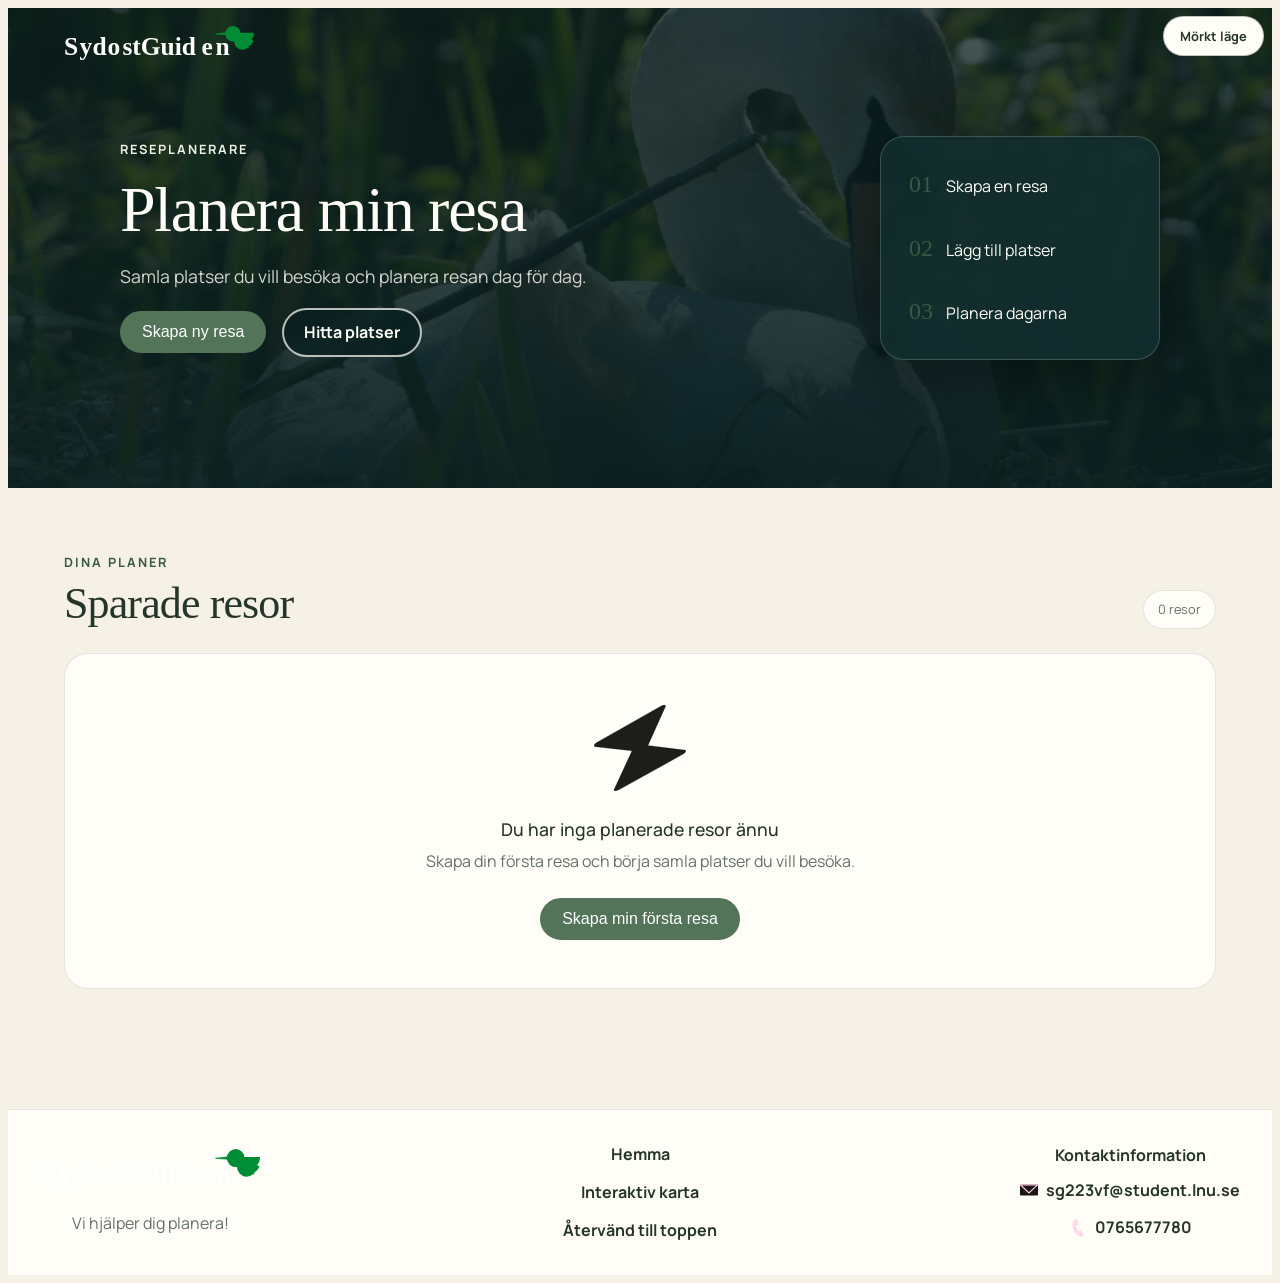
<file: trip-planner.html>
<!doctype html>
<html lang="sv">
  <head>
    <meta charset="UTF-8" />
    <meta name="viewport" content="width=device-width, initial-scale=1.0" />
    <title>Planera min resa</title>

    <link rel="preconnect" href="https://fonts.googleapis.com" />
    <link rel="preconnect" href="https://fonts.gstatic.com" crossorigin />
    <link
      href="https://fonts.googleapis.com/css2?family=Manrope:wght@200..800&display=swap"
      rel="stylesheet"
    />
    <link rel="stylesheet" href="CSS/style.css" />
    <link rel="stylesheet" href="CSS/trip-planner.css" />
  </head>
  <body id="top" class="trip-planner-page">
    <header class="trip-header">
      <a class="trip-logo" href="index.html" aria-label="Till startsidan">
        <img src="img/logotyp.svg" alt="SydostGuiden logotyp" />
      </a>

    </header>

    <main class="trip-main">
      <section class="trip-intro" aria-labelledby="trip-page-title">
        <div class="trip-intro-text stack gap-4">
          <p class="trip-label">Reseplanerare</p>
          <h1 id="trip-page-title" class="display">Planera min resa</h1>
          <p class="trip-description">
            Samla platser du vill besöka och planera resan dag för dag.
          </p>

          <div class="trip-actions row gap-4">
            <button
              id="createTripBtn"
              class="btn btn-primary create-trip-button"
              type="button"
            >
              Skapa ny resa
            </button>
            <a class="btn btn-secondary" href="explore.html">
              Hitta platser
            </a>
          </div>
        </div>

        <div class="trip-intro-card" aria-hidden="true">
          <span class="trip-intro-number">01</span>
          <p>Skapa en resa</p>
          <hr />
          <span class="trip-intro-number">02</span>
          <p>Lägg till platser</p>
          <hr />
          <span class="trip-intro-number">03</span>
          <p>Planera dagarna</p>
        </div>
      </section>

      <section class="trip-list-section" aria-labelledby="saved-trips-title">
        <div class="trip-section-heading">
          <div>
            <p class="trip-label">Dina planer</p>
            <h2 id="saved-trips-title" class="display">Sparade resor</h2>
          </div>
          <span id="tripCount" class="trip-count">0 resor</span>
        </div>

        <div id="tripList" class="trip-list">
          <div class="trip-empty-state">
            <img src="img/utforskaResa.svg" alt="" aria-hidden="true" />
            <div class="stack gap-2">
              <h3>Du har inga planerade resor ännu</h3>
              <p class="text-faded">
                Skapa din första resa och börja samla platser du vill besöka.
              </p>
            </div>
            <button
              class="btn btn-primary create-trip-button"
              type="button"
            >
              Skapa min första resa
            </button>
          </div>
        </div>

        <div id="tripDetails" class="trip-details" hidden>
          <button id="backToTripsBtn" class="trip-back-button" type="button">
            ← Tillbaka till resorna
          </button>

          <div class="trip-details-heading">
            <div>
              <p class="trip-label">Din reseplan</p>
              <h2 id="selectedTripName" class="display"></h2>
              <p id="selectedTripDate" class="text-faded"></p>
            </div>
            <a class="btn btn-secondary" href="explore.html">
              Hitta fler platser
            </a>
          </div>

          <section class="trip-place-section" aria-labelledby="places-title">
            <div class="stack gap-2">
              <h3 id="places-title">Lägg till en sparad plats</h3>
              <p class="text-faded">
                Välj en favorit och vilken dag du vill besöka platsen.
              </p>
            </div>

            <div class="trip-place-form">
              <label for="tripPlaceSelect">
                Sparad plats
                <select id="tripPlaceSelect"></select>
              </label>

              <label for="tripDaySelect">
                Dag
                <select id="tripDaySelect"></select>
              </label>

              <button id="addPlaceBtn" class="btn btn-primary" type="button">
                Lägg till
              </button>
            </div>

            <p id="tripPlaceMessage" class="trip-place-message" role="status"></p>
          </section>

          <div id="tripDaysContainer" class="trip-days-container"></div>
        </div>
      </section>
    </main>

    <div
      id="tripFormModal"
      class="trip-form-modal"
      role="dialog"
      aria-modal="true"
      aria-labelledby="trip-form-title"
      hidden
    >
      <div class="trip-form-card">
        <div class="trip-form-heading">
          <div>
            <p class="trip-label">Ny resa</p>
            <h2 id="trip-form-title" class="display">Skapa en resa</h2>
          </div>

          <button
            id="closeTripFormBtn"
            class="trip-form-close"
            type="button"
            aria-label="Stäng formuläret"
          >
            ✕
          </button>
        </div>

        <form id="tripForm" class="stack gap-6">
          <label class="trip-form-field" for="tripName">
            Resans namn
            <input
              id="tripName"
              name="tripName"
              type="text"
              minlength="2"
              maxlength="50"
              placeholder="Till exempel: Helg på Öland"
              required
            />
          </label>

          <label class="trip-form-field" for="tripStartDate">
            Startdatum
            <input
              id="tripStartDate"
              name="tripStartDate"
              type="date"
              required
            />
          </label>

          <label class="trip-form-field" for="tripDays">
            Antal dagar
            <input
              id="tripDays"
              name="tripDays"
              type="number"
              min="1"
              max="30"
              value="1"
              required
            />
          </label>

          <p id="tripFormError" class="trip-form-error" aria-live="polite"></p>

          <div class="trip-form-buttons row gap-3">
            <button
              id="cancelTripFormBtn"
              class="btn btn-secondary"
              type="button"
            >
              Avbryt
            </button>
            <button class="btn btn-primary" type="submit">
              Skapa resa
            </button>
          </div>
        </form>
      </div>
    </div>

    <script src="JS/tripPlanner.js"></script>
    <script src="JS/theme.js"></script>
    <script src="JS/footer.js"></script>
  </body>
</html>
</file>
<file: CSS/style.css>
/*==== Light mode colors (base) ====*/

:root {
  /*---- light theme colors ----*/

  --color-bg: #f5f1e7;
  --color-bg-card: #fffdf7;
  --color-bg-elevated: #e5eadf;

  --color-primary: #54745a;
  --color-primary-dim: rgba(84, 116, 90, 0.15);
  --color-primary-hover: #395940;

  --color-text: #26352a;
  --color-text-faded: #667269;

  --color-border: rgba(38, 53, 42, 0.12);
  --color-border-hover: rgba(38, 53, 42, 0.28);

  /*---- text-size ----*/

  --text-xs: 0.6rem;
  --text-sm: 0.8rem;
  --text-base: 1rem;
  --text-lg: 1.1rem;
  --text-xl: 1.5rem;
  --text-2xl: 2rem;
  --text-3xl: 2.75rem;

  /*---- spacing ----*/

  --space-1: 4px;
  --space-2: 8px;
  --space-3: 12px;
  --space-4: 16px;
  --space-5: 20px;
  --space-6: 24px;
  --space-8: 32px;
  --space-10: 40px;

  /*---- border-radius ----*/

  --radius-sm: 6px;
  --radius-md: 10px;
  --radius-lg: 16px;
  --radius-xl: 24px;
  --radius-full: 9999px;

  /*---- transition ----*/

  --transition-select:
    background-color 0.25s ease,
    border-color 0.25s ease,
    transform 0.2s ease;

  --transition-hover:
    background-color 0.4s ease,
    transform 0.1s ease;

  --transition-exit:
    background-color 0.15s ease,
    transform 0.12s ease;
}

/*==== dark mode colors ====*/
body.dark-mode {
  --color-bg: #0a1f1f;
  --color-bg-card: #122e2e;
  --color-bg-elevated: #1a3a3a;

  --color-primary: #02ad6f;
  --color-primary-dim: rgba(2, 173, 111, 0.15);
  --color-primary-hover: #00d97e;

  --color-text: #ffebf2;
  --color-text-faded: rgba(255, 235, 242, 0.5);

  --color-border: rgba(255, 235, 242, 0.08);
  --color-border-hover: rgba(255, 235, 242, 0.16);
}

/*==== general ====*/

body {
  background-color: var(--color-bg);
  display: flex;
  flex-direction: column;
  scroll-behavior: smooth;
}

html {
  overflow-y: scroll;
}

hr {
  height: 1px;
  background-color: var(--color-border);
  border: none;
  margin: var(--space-3) 0;
  width: 100%;
}

.vr {
  width: 1.3px;
  height: 38px;
  border: none;
  background-color: var(--color-border);
}

/*==== Typography ====*/

.display {
  font-family: "DM Serif Display";
  font-weight: 400;
  line-height: 1.1;
  letter-spacing: -0.02em;
}

.display-italic {
  font-family: "DM Serif Display";
  font-style: italic;
  color: var(--color-primary);
}

h1 {
  font-size: var(--text-2xl);
  font-weight: 600;
  line-height: 1.2;
  letter-spacing: -0.02em;
  margin: 0;
}

h2 {
  font-size: var(--text-xl);
  font-weight: 600;
  line-height: 1.25;
  letter-spacing: -0.01em;
  margin: 0;
}

h3 {
  font-size: var(--text-lg);
  font-weight: 500;
  line-height: 1.3;
  margin: 0;
}

h4 {
  font-size: var(--text-base);
  font-weight: 600;
  margin: 0;
}

h5 {
  margin: 0;
}

h6 {
  font-size: var(--text-sm);
  margin: 0;
}

p {
  margin: 0;
  font-size: var(--text-base);
  text-wrap: wrap;
}

body {
  font-size: var(--text-base);
  font-weight: 400;
  color: var(--color-text);
  line-height: 1.6;
  font-family: "Manrope", system-ui, sans-serif;
  padding: var(--space-3);
}

.text-faded {
  color: var(--color-text-faded);
}

a {
  color: var(--color-primary);
  text-decoration: none;
  font-weight: bold;
}

/*==== card ====*/

.card {
  border-radius: var(--radius-lg);
  gap: var(--space-2);
  align-items: center;
  justify-content: center;
  padding: calc(var(--space-8) / 2) var(--space-5);
  display: flex;
  text-wrap: wrap;
  background-color: var(--color-bg-card);
  flex-direction: column;
  box-sizing: border-box;
  white-space: initial;
  width: 100%;
}

/*---- card structures ----*/

/* filter-option */
.card-filter-option {
  transition: var(--transition-select);
  display: flex;
  flex-flow: row;
  justify-content: space-between;
  cursor: pointer;
}

.card-filter-option:hover {
  transform: scale(1.02);
}

.card-filter-option:has(> input[type="radio"]:checked),
.card-filter-option:has(> input[type="checkbox"]:checked) {
  background-color: var(--color-bg-elevated);
  transform: scale(1.02);
}

.card-filter-option:has(> input[type="radio"]:disabled),
.card-filter-option:has(> input[type="checkbox"]:disabled),
.card-filter-option:has(> select:disabled) {
  opacity: 0.6;
}

.card-filter-option:has(> input[type="radio"]:disabled):hover,
.card-filter-option:has(> input[type="checkbox"]:disabled):hover,
.card-filter-option:has(> select:disabled):hover {
  transform: none;
}

/* answer */
.card-answer {
  transition: var(--transition-select);
}

.card-answer:hover {
  transform: scale(1.02);
}

.card-answer:has(> input[type="radio"]:checked),
.card-answer:has(> input[type="checkbox"]:checked) {
  background-color: var(--color-bg-elevated);
  transform: scale(1.02);
}

/* listing */
.card-listing {
  width: 100%;
  min-height: 260px;
  justify-content: space-between;
  align-items: start;
  padding: 0;
  overflow-x: hidden;
  position: relative;
  display: flex;
  justify-items: center;
  overflow: hidden;
  background-position: center;
  background-size: cover;
  transition: var(--transition-exit);
  cursor: pointer;
  animation: cardFadeIn 0.45s ease;
}

.card-listing.no-animation {
  animation: none !important;
}

.card-listing:hover {
  transform: scale(1.02);
  transition: var(--transition-hover);
}

@keyframes cardFadeIn {
  from {
    opacity: 0;
    transform: scale(1.02);
    filter: blur(6px);
  }

  to {
    opacity: 1;
    transform: scale(1);
    filter: blur(0);
  }
}

.card-map {
  min-width: 220px;
  min-height: fit-content;
  justify-content: space-between;
  align-items: flex-start;
  padding: 0;
  overflow-x: hidden;
  flex-direction: row;
  color: var(--color-text);
  gap: var(--space-10);
}

.card-popup-content {
  display: flex;
  flex-direction: column;
  width: 100%;
  padding: 10px;
  line-height: 0;
}

.card-listing-content {
  padding: calc(var(--space-4) / 2) var(--space-3);
  justify-content: left;
  display: flex;
  justify-content: end;
  flex-direction: column;
  gap: var(--space-2);
  height: fit-content;
  box-sizing: border-box;
  overflow-x: hidden;
  word-break: break-word;
  width: 100%;
  position: absolute;
  bottom: 0;
  height: 100%;
  background: linear-gradient(180deg, #0000001f 0%, #000000e3 100%);
  transition: backdrop-filter 0.2s ease-out;
}

.card-listing-content:has(.sl-text) {
  background: unset;
}

.card-listing-content:hover {
  backdrop-filter: blur(2px);
  transition: backdrop-filter 0.2s ease-out;
}

/*==== buttons ====*/

.btn {
  font-size: var(--text-base);
  border-radius: var(--radius-full);
  gap: var(--space-2);
  align-items: center;
  justify-content: center;
  padding: calc(var(--space-5) / 2) var(--space-5);
  display: flex;
  cursor: pointer;
  text-wrap: nowrap;
  transition: var(--transition-exit);
}

.btn:hover {
  transition: var(--transition-hover);
  transform: scale(1.02);
}

.btn svg {
  height: 16px;
  fill: var(--color-text);
}

.btn:disabled {
  opacity: 0.4;
  pointer-events: none;
}

/*---- button styles ----*/

/* primary */
.btn-primary {
  background: var(--color-primary);
  color: #ffffff;
  border: var(--color-primary) solid 2px;
}

.btn-primary svg {
  fill: #ffffff;
}

.btn-primary:hover {
  background: var(--color-primary-hover);
  border: var(--color-primary-hover) solid 2px;
}

.btn-back {
  position: fixed;
  top: 0;
  left: 0;
  color: var(--color-text-faded);
  margin: var(--space-4) var(--space-2);
}

.btn-back a {
  color: var(--color-text-faded);
  font-weight: unset;
}

/* btn-float */
.btn-float {
  position: fixed;
  left: 0;
  bottom: 0;
  margin: var(--space-6);
  z-index: 2000;
  -webkit-box-shadow:
    0px 10px 13px -7px #000000,
    5px 5px 10px 11px rgba(0, 0, 0, 0.07);
  box-shadow:
    0px 10px 13px -7px #000000,
    5px 5px 10px 11px rgba(0, 0, 0, 0.07);
}

/* secondary */
.btn-secondary {
  background: rgba(255, 235, 242, 0.08);
  color: var(--color-text);
  border: 2px solid rgba(255, 235, 242, 0.2);

  backdrop-filter: blur(8px);
}

.btn-secondary:hover {
  background: rgba(255, 235, 242, 0.018);
}

/* outline */

.btn-outline {
  border: 1px solid var(--color-text-faded);
  background-color: #ffffff00;
  color: var(--color-text);
}

.btn-outline:hover {
  border: 1px solid var(--color-primary-hover);
  background-color: #ffffff00;
  color: var(--color-primary-hover);
}

/* square-switch */

.btn-square {
  border: 1px solid var(--color-text-faded);
  background-color: var(--color-bg-card);
  color: var(--color-text);
  border-radius: var(--radius-sm);
  padding: calc(var(--space-2) / 2);
  margin-left: var(--space-1);
}

.btn-square:hover svg {
  fill: var(--color-primary-hover);
}

.btn-square svg {
  fill: var(--color-text);
  width: 26px;
  height: 26px;
}

/*---- button sizes ----*/

/* small */
.btn-sm {
  padding: calc(var(--space-3) / 2) var(--space-3);
  font-size: var(--text-xs);
  letter-spacing: 1px;
}

/*==== input ====*/

/*==== stars ====*/
.star {
  fill: #02ad6f;
  filter: drop-shadow(0 2px 2.1px rgba(0, 0, 0, 0.12));
  width: 24px;
  height: 24px;
  justify-content: center;
  align-items: center;
  display: flex;
}

.star-sm {
  height: 16px;
  width: 16px;
}

.star-container {
  display: flex;
  align-items: center;
  gap: 0;
}

/*==== tabs ====*/

/* tab */
.tab-container {
  border-radius: var(--radius-full);
  gap: var(--space-2);
  align-items: center;
  justify-content: center;
  padding: calc(var(--space-1) / 2) calc(var(--space-1) / 2);
  display: flex;
  cursor: pointer;
  text-wrap: nowrap;
  background: var(--color-bg-card);
  color: var(--color-bg);
  border: var(--color-bg-card) solid 2px;
  width: 100%;
  box-sizing: border-box;
}

.tab {
  border-radius: var(--radius-full);
  padding: calc(var(--space-3) / 2) var(--space-3);
  width: 100%;
  font-size: 0.9rem;
  font-weight: 700;
  letter-spacing: 0.5px;

  background: none;
  border: 2px solid #00000000;
  color: var(--color-text);
}

.tab:hover {
  background: var(--color-primary-hover);
  border: var(--color-primary-hover) solid 2px;
  color: var(--color-bg);
}

/* active tab */

.tab.active {
  background: var(--color-primary);
  border: var(--color-primary) solid 2px;
  color: var(--color-bg);
}

.view-active {
  background: var(--color-primary);
  border: var(--color-primary) solid 2px;
  color: var(--color-bg);
}

/*==== footer ====*/

.site-footer {
  width: 100%;
  box-sizing: border-box;
  margin-top: var(--space-10);
  padding: var(--space-8);
  border-top: 1px solid var(--color-border);
  background-color: var(--color-bg-card);
  display: flex;
  flex-direction: column;
  gap: var(--space-8);
}

.site-footer-brand,
.site-footer-links,
.site-footer-contact {
  display: flex;
  flex-direction: column;
  gap: var(--space-3);
}

.site-footer-brand {
  align-items: center;
  justify-content: center;
  text-align: center;
}

.site-footer-brand img {
  width: min(220px, 70vw);
  height: auto;
  display: block;
}

.site-footer-brand p {
  margin-top: var(--space-2);
  text-align: center;
  color: var(--color-text-faded);
}

.site-footer-contact {
  color: var(--color-text-faded);
}

.site-footer-links a,
.site-footer-contact a {
  color: var(--color-text);
  width: fit-content;
}

.site-footer-links a:hover,
.site-footer-contact a:hover {
  color: var(--color-primary-hover);
}

.site-footer-contact {
  align-items: center;
  text-align: center;
  font-style: normal;
}

.site-footer-contact h3 {
  color: var(--color-text);
  font-size: var(--text-base);
  font-weight: 700;
}

.site-footer-contact-link,
.site-footer-phone {
  display: flex;
  align-items: center;
  justify-content: center;
  gap: var(--space-2);
}

.site-footer-contact-link img,
.site-footer-phone img {
  width: 18px;
  height: 18px;
  filter: invert(92%) sepia(12%) saturate(602%) hue-rotate(293deg) brightness(106%) contrast(101%);
}

@media (min-width: 800px) {
  .site-footer {
    flex-direction: row;
    align-items: center;
    justify-content: space-between;
  }

  .site-footer-brand {
    align-items: center;
    text-align: center;
  }

  .site-footer-links {
    align-items: center;
  }

  .site-footer-contact {
    align-items: center;
    text-align: center;
  }
}

/*==== badges ====*/

/* badge */
.badge {
  border: 1px solid var(--color-border);
  border-radius: var(--radius-sm);
  font-size: var(--text-xs);
  padding: calc(var(--space-2) / 2) var(--space-2);
  font-weight: bold;
  letter-spacing: 0.5px;
}

/* badge-styles */
.badge-nature {
  border: #02ad6f 1px solid;
  color: #02ad6f;
  background-color: #02ad6f10;
}

.badge-red {
  border: #ff6b6b 1px solid;
  color: #ff6b6b;
  background-color: #ff6b6b24;
}

/*==== details ====*/
.details span {
  justify-content: space-between;
  display: flex;
}

.details {
  width: 100%;
}

/*==== layout ====*/

/*---- flex-directions ----*/
.stack {
  display: flex;
  flex-direction: column;
}

.row {
  display: flex;
  align-items: center;
  flex-direction: row;
}

.row-between {
  justify-content: space-between;
}

/*---- justify ----*/
.justify-right {
  display: flex;
  justify-content: right;
}

.justify-center {
  display: flex;
  justify-content: center;
}

/*---- align ----*/
.align-center {
  display: flex;
  align-items: center;
}

/*---- width ----*/
.width-full {
  width: 100%;
}

.width-fit {
  width: fit-content;
}

.height-full {
  height: 100%;
}

.height-screen {
  height: 100vh;
}

.height-full {
  height: 100%;
}

/*---- gap ----*/
.gap-2 {
  gap: var(--space-2);
}

.gap-3 {
  gap: var(--space-3);
}

.gap-4 {
  gap: var(--space-4);
}

.gap-6 {
  gap: var(--space-6);
}

.gap-8 {
  gap: var(--space-8);
}

.gap-10 {
  gap: var(--space-10);
}

.grid {
  display: grid;
  grid-template-columns: repeat(2, 1fr);
}

article {
  width: 100%;
}

/*==== loading assets ====*/

/* Spinner */

.spinner {
  width: 16px;
  height: 16px;
  border: 2px solid rgba(255, 255, 255, 0.3);
  border-top-color: white;
  border-radius: 50%;

  animation: spin 0.7s linear infinite;
}

@keyframes spin {
  to {
    transform: rotate(360deg);
  }
}

/*---- Skeleton Loader ----*/

/* img */
.sl-img {
  height: 100%;
  background-color: var(--color-border);
  border-top-left-radius: var(--radius-lg);
  border-top-right-radius: var(--radius-lg);
  width: 100%;
  display: flex;
  animation: loading-animation 1.3s ease-in-out infinite alternate;
}

/* badge */
.sl-badge {
  height: 12px;
  background-color: var(--color-border);
  border-radius: var(--radius-sm);
  width: 50px;
  display: flex;
  animation: loading-animation 1.3s ease-in-out infinite alternate;
  border: none;
}

/* text */
.sl-text {
  height: 16px;
  border-radius: var(--radius-full);
  background-color: var(--color-border);
  animation: loading-animation 1.3s ease-in-out infinite alternate;
}

.sl-text-lg {
  width: 70%;
}

.sl-text-md {
  width: 50%;
  height: 12px;
}

.sl-text-sm {
  width: 30%;
  height: 10px;
}

@keyframes loading-animation {
  0% {
    opacity: 0.55;
  }

  50% {
    opacity: 1;
  }

  100% {
    opacity: 0.55;
  }
}

/*==== map ====*/

/*---- popup ----*/

.leaflet-popup-content {
  margin: 0;
}

.leaflet-popup-content-wrapper {
  background: none;
  box-shadow: unset;
}

.leaflet-popup-tip {
  background-color: var(--color-bg-card);
}

/*---- map ----*/
#map {
  width: 100%;
  height: 600px;
  border-radius: var(--radius-lg);
}

#detailMap {
  height: 300px;
  border-radius: var(--radius-lg);
  width: 100%;
}

.map-skeleton-loader {
  height: 600px;
  border-radius: var(--radius-xl);
}

/*==== form ====*/

/*---- dropdown ----*/
select {
  border: 1px solid var(--color-text-faded);
  background-color: #ffffff00;
  color: var(--color-text);
  border-radius: var(--radius-sm);
  padding: calc(var(--space-1) / 2) var(--space-1);
  font-size: 0.9rem;
}

select:hover {
  border: 1px solid var(--color-primary-hover);
  background-color: #ffffff00;
  color: var(--color-primary-hover);
}

option {
  color: var(--color-text);
  background-color: var(--color-bg-card);
  font-size: var(--text-sm);
}

.sortingList {
  border-radius: var(--radius-md);
  padding: 8px;
}

/*---- label ----*/
label {
  font-size: var(--text-sm);
}

/*---- input ----*/

input[type="radio"]:checked {
  accent-color: var(--color-primary);
}

input[type="checkbox"] {
  appearance: none;
  -webkit-appearance: none;
  width: 16px;
  height: 16px;
  border: 1px solid #555;
  border-radius: 4px;
  background-color: white;
  cursor: pointer;
  display: flex;
  align-items: center;
  padding: 1px;
}

input[type="checkbox"]:checked {
  border: 1px solid var(--color-primary);
  background-color: var(--color-primary);
  box-shadow: inset 0 0 0 2px var(--color-bg-elevated);
}

/*==== filter ====*/

/*---- category colapsable ----*/
.collapsible-header {
  display: flex;
  flex-flow: row;
  text-wrap: nowrap;
  gap: var(--space-4);
}

/*---- filter menu ----*/

.filter-menu-container {
  width: 100vw;
  display: none;
  height: 100dvh;
  z-index: 3000;
  top: 0;
  left: 0;
  position: fixed;
  flex-flow: column;
  background-color: var(--color-bg);
  box-sizing: border-box;
}

.filter-menu {
  position: fixed;
  width: 100%;
  height: 100%;
  display: flex;
  flex-flow: column;
  gap: var(--space-8);
  margin: 0;
  top: 0;
  left: 0;
  box-sizing: border-box;
  overflow-y: scroll;
  position: relative;
  padding: var(--space-8);
  animation: filterFadeIn 0.3s ease;
}

@keyframes filterFadeIn {
  from {
    opacity: 0;
    transform: translateY(12px);
    filter: blur(6px);
  }

  to {
    opacity: 1;
    transform: translateY(0);
    filter: blur(0);
  }
}

.filter-menu span {
  display: flex;
  flex-direction: row;
  align-items: center;
  justify-content: space-between;
  width: 100%;
  box-sizing: border-box;
}

.filter-category {
  gap: var(--space-4);
  display: flex;
  flex-flow: column;
}

/*==== GPS panel ====*/

.location-panel {
  width: 100%;
  box-sizing: border-box;
  padding: var(--space-5);
  border: 1px solid var(--color-border);
  border-radius: var(--radius-lg);
  background: var(--color-bg-card);
  display: flex;
  flex-direction: column;
  gap: var(--space-4);
}

.location-panel .row {
  flex-wrap: wrap;
}

@media (min-width: 800px) {
  .location-panel {
    flex-direction: row;
    align-items: center;
    justify-content: space-between;
  }
}

/*==== quiz ====*/

.quiz-intro {
  max-width: 620px;
}

.quiz-intro p {
  max-width: 560px;
  line-height: 1.6;
}

#quiz-container:has(input[type="radio"]:checked) .card-answer,
#quiz-container:has(input[type="checkbox"]:checked) .card-answer {
  opacity: 0.6;
}

.card-answer:has(input[type="radio"]:checked),
.card-answer:has(input[type="checkbox"]:checked) {
  opacity: 1 !important;
}

/*==== progress bar ====*/

.progress-bar-container {
  height: 5px;
  border-radius: var(--radius-full);
  padding: 0;
  align-items: start;
  display: flex;
}

.progress-bar {
  height: 5px;
  border-radius: var(--radius-full);
  padding: 0;
  background-color: var(--color-primary);
  width: 0%;
  transition: width ease-in-out 0.6s;
}

#detailModal {
  position: fixed;
  inset: 0;
  background-color: var(--color-bg);
  z-index: 3000;
  overflow-y: auto;
  scrollbar-width: thin;
  scrollbar-color: var(--color-border) transparent;
}

#detailContent {
  width: 100%;
  min-height: 100vh;
  background: var(--color-background);
  padding: var(--space-4);
  box-sizing: border-box;
  animation: detailFadeIn 0.2s ease;
}

@keyframes detailFadeIn {
  from {
    opacity: 0;
    transform: translateY(12px);
    filter: blur(6px);
  }

  to {
    opacity: 1;
    transform: translateY(0);
    filter: blur(0);
  }
}

#detailContent img {
  width: 100%;
  height: 320px;
  object-fit: cover;
  border-radius: var(--radius-lg);
}

.detail-close-btn {
  position: fixed;
  top: 1rem;
  right: 1rem;
  width: 48px;
  height: 48px;
  border: none;
  border-radius: 999px;
  background: rgba(0, 0, 0, 0.6);
  color: white;
  font-size: 1.25rem;
  cursor: pointer;
  z-index: 2000;
  backdrop-filter: blur(8px);
}

.quiz-notice {
  display: flex;
  align-items: center;
  justify-content: space-between;
  gap: 1rem;
  padding: 1rem 1.25rem;
  margin-bottom: 1.5rem;
  border: 1px solid var(--border-color);
  border-radius: 1rem;
  background: var(--color-bg-elevated);
}

.quiz-notice-content {
  display: flex;
  flex-direction: column;
  gap: 0.35rem;
}

.quiz-notice h6 {
  font-size: 1rem;
  margin: 0;
}

.quiz-notice p {
  font-size: 0.9rem;
  margin: 0;
}

.filter-active {
  border: 2px solid var(--color-primary-hover);
  box-shadow: 0 0 0 4px var(--color-primary-dim);
}

.filter-count {
  width: 20px;
  height: 20px;

  border-radius: 500px;

  background: white;
  color: var(--color-primary);

  display: flex;
  align-items: center;
  justify-content: center;

  font-size: 0.75rem;
  font-weight: 700;
}

[hidden] {
  display: none !important;
}

#results {
  width: 100%;
}

.filter-menu-open {
  display: flex;
}

.favorite-btn {
  position: absolute;
  top: 16px;
  right: 16px;
  border: none;
  background: none;
  padding: 0;
  cursor: pointer;
}

.favorite-btn svg {
  width: 34px;
  height: 34px;
  fill: white;
  filter: drop-shadow(0 2px 6px rgba(0, 0, 0, 0.5));
}

#favoritesBtn {
  background: none;
  border: none;
  margin-right: auto;
}

#favoritesBtn svg {
  width: 34px;
  height: 34px;
  fill: var(--color-primary-hover);
  filter: drop-shadow(0 2px 6px rgba(0, 0, 0, 0.5));
  cursor: pointer;
}

#favoritesBtn:hover svg {
  transform: scale(1.1);
}

.favorite-btn:hover svg {
  transform: scale(1.1);
}

.favorite-btn.active svg {
  fill: var(--color-primary-hover);
  animation: favoritePop 0.3s ease;
}

.favorite-btn-detail {
  border: none;
  background: none;
  margin-top: 10px;
}

.favorite-btn-detail svg {
  width: 36px;
  height: 36px;

  fill: white;
  cursor: pointer;
  transition: 0.2s ease;
}

.favorite-btn-detail:hover svg {
  transform: scale(1.1);
}

.favorite-btn-detail.active svg {
  fill: var(--color-primary-hover);
  animation: favoritePop 0.3s ease;
}

#resultsCount {
  font-size: var(--text-lg);
  padding-inline: var(--space-4);
  margin-top: -30px;
}

#toggleAndSortingDiv .card {
  padding: var(--space-3) var(--space-4);
}

@keyframes favoritePop {
  0% {
    transform: scale(1);
  }

  40% {
    transform: scale(1.2);
  }

  100% {
    transform: scale(1);
  }
}

#favoritesModal {
  position: fixed;
  inset: 0;

  z-index: 9999;

  background: rgba(0, 0, 0, 0.2);

  backdrop-filter: blur(2px);
  animation: favoriteFadeIn 0.2s ease;
}

@keyframes favoriteFadeIn {
  from {
    opacity: 0;
    transform: translateY(12px);
    filter: blur(6px);
  }

  to {
    opacity: 1;
    transform: translateY(0);
    filter: blur(0);
  }
}

.favorites-content {
  position: fixed;

  left: 50%;
  bottom: 0;

  transform: translateX(-50%);

  width: min(90vw, 480px);
  max-height: 70vh;

  overflow-y: auto;

  padding: var(--space-6);

  border-radius: 42px 42px 0 0;

  background: var(--color-bg);
}

#favoriteResults {
  display: flex;
  flex-direction: column;
  align-items: center;
  gap: var(--space-4);
}

#closeFavoritesBtn {
  position: fixed;
  top: 1rem;
  right: 1rem;
  width: 36px;
  height: 36px;
  border: none;
  border-radius: 999px;
  background: rgba(0, 0, 0, 0.6);
  color: white;
  font-size: 1.25rem;
  cursor: pointer;
}

.favorite-item {
  padding: var(--space-2);
  border-radius: 20px;
  cursor: pointer;
  transition: 0.2s ease;
}

.favorite-item:hover {
  transform: translateY(-2px);
}

#favoritesCount {
  color: white;
  margin-left: -8px;
}

.favorites-header {
  display: flex;
  align-items: center;
  justify-content: space-between;
  margin-bottom: var(--space-6);
}

/*==== Medium screen ====*/

@media (min-width: 1400px) {
  #page-content {
    align-items: flex-start;
    justify-content: center;
    gap: var(--space-10);
    margin: var(--space-10) 0;
  }

  #page-content.quiz-layout {
    justify-content: center;
  }

  #resultsContainer {
    width: fit-content;
  }

  #page-content.quiz-layout>.stack {
    max-width: 800px;
    width: 100%;
  }

  .filter-menu-container {
    display: flex;
    max-width: 500px;
    position: sticky;
    align-self: flex-start;
    top: 100px;
    overflow-y: auto;
    padding-bottom: 60px;
    max-height: calc(100vh - var(--space-10) * 2);

    scrollbar-width: thin;
    scrollbar-color: var(--color-border) transparent;
  }

  .filter-menu {
    overflow: visible;
    max-height: none;
    height: auto;
  }

  #results {
    width: 800px;
    overflow: visible;
    padding: var(--space-4);
  }

  #btn-float-SeeAndDo {
    display: none !important;
  }

  #applyFilterBtn {
    display: none;
  }

  .resetFilterBtn {
    width: 100%;
  }

  #quiz-wrapper {
    min-width: 600px;
    align-self: center;
  }

  .tab-container {
    width: 100%;
    justify-self: center;
  }

  #header {
    display: flex;
    flex-direction: column;
    gap: var(--space-6);
    min-width: 700px;
    flex-flow: row;
  }

  main {
    align-items: center;
  }

  #toggleAndSortingDiv {
    width: 100%;
    justify-content: space-between;
  }

  #detailModal {
    display: flex;
    width: 100%;
    justify-content: center;
  }

  #detailContent {
    width: 800px;
  }
}

/*==== theme button ====*/

.theme-button {
  position: fixed;
  top: 16px;
  right: 16px;
  z-index: 5000;

  padding: 10px 16px;

  color: var(--color-text);
  background-color: var(--color-bg-card);

  border: 1px solid var(--color-border-hover);
  border-radius: var(--radius-full);

  font-family: "Manrope", sans-serif;
  font-size: var(--text-sm);
  font-weight: 700;

  cursor: pointer;
}

.theme-button:hover {
  color: var(--color-primary-hover);
  background-color: var(--color-bg-elevated);
}

@media (max-width: 600px) {
  .theme-button {
    top: 10px;
    right: 10px;

    padding: 8px 12px;
  }
}

.detail-back-btn {
  position: sticky;
  top: 1rem;
  align-self: flex-start;
  z-index: 1900;
  padding: 10px 16px;
  border: 1px solid var(--color-border-hover);
  border-radius: var(--radius-full);
  color: var(--color-text);
  background: var(--color-bg-card);
  font: inherit;
  font-weight: 700;
  cursor: pointer;
  box-shadow: 0 4px 14px rgba(0, 0, 0, 0.18);
}

.detail-back-btn:hover {
  color: var(--color-primary-hover);
  background: var(--color-bg-elevated);
}
</file>
<file: CSS/trip-planner.css>
/*==== Sidans grundlayout ==== */

.trip-planner-page {
  min-height: 100vh;
  padding: 0;
}

.trip-header {
  width: 100%;
  max-width: 1200px;
  min-height: 88px;

  position: absolute;
  top: 0;
  left: 50%;
  z-index: 2;

  transform: translateX(-50%);

  padding: 16px 140px 16px 24px;

  display: flex;
  align-items: center;
  justify-content: space-between;
  gap: var(--space-6);

  box-sizing: border-box;
}

.trip-logo {
  display: flex;
  align-items: center;
}

.trip-logo img {
  width: 190px;
  height: auto;
}

.trip-main {
  width: 100%;
}

/*==== Introduktion ==== */

.trip-intro {
  width: 100%;
  min-height: 480px;

  padding: 72px 24px;

  display: flex;
  align-items: center;
  justify-content: center;
  gap: 80px;

  box-sizing: border-box;

  background:
    linear-gradient(rgba(10, 31, 31, 0.75), rgba(10, 31, 31, 0.95)),
    url("../img/bg-2.jpg");
  background-position: center;
  background-size: cover;
}

.trip-intro-text {
  width: 100%;
  max-width: 680px;
}

.trip-intro h1 {
  color: #fffdf7;
  font-size: 64px;
}

.trip-label {
  color: var(--color-primary-hover);

  font-size: var(--text-sm);
  font-weight: 700;
  letter-spacing: 2px;
  text-transform: uppercase;
}

.trip-intro .trip-label {
  color: #eef4e6;
}

.trip-description {
  max-width: 560px;

  color: rgba(255, 253, 247, 0.82);

  font-size: var(--text-lg);
  line-height: 1.7;
}

.trip-intro .btn-secondary {
  color: #fffdf7;
  background-color: rgba(10, 31, 31, 0.78);
  border-color: rgba(255, 253, 247, 0.72);
}

.trip-intro .btn-secondary:hover {
  color: #ffffff;
  background-color: rgba(57, 89, 64, 0.96);
  border-color: #fffdf7;
}

.trip-intro-card {
  width: 280px;
  padding: 28px;

  flex-shrink: 0;

  color: #fffdf7;
  background-color: rgba(18, 46, 46, 0.9);
  border: 1px solid rgba(255, 255, 255, 0.18);
  border-radius: var(--radius-xl);

  box-shadow: 0 20px 50px rgba(0, 0, 0, 0.32);
  box-sizing: border-box;
}

.trip-intro-card p {
  display: inline;
}

.trip-intro-number {
  margin-right: 10px;

  color: var(--color-primary-hover);

  font-family: "DM Serif Display", serif;
  font-size: var(--text-xl);
}

/*==== Sparade resor ==== */

.trip-list-section {
  width: 100%;
  max-width: 1200px;

  margin: 0 auto;
  padding: 64px 24px 80px;

  box-sizing: border-box;
}

.trip-section-heading {
  margin-bottom: 24px;

  display: flex;
  align-items: flex-end;
  justify-content: space-between;
  gap: var(--space-6);
}

.trip-section-heading h2 {
  margin-top: 8px;
  font-size: var(--text-3xl);
}

.trip-count {
  padding: 8px 14px;

  color: var(--color-text-faded);
  background-color: var(--color-bg-card);
  border: 1px solid var(--color-border);
  border-radius: var(--radius-full);

  font-size: var(--text-sm);
}

.trip-list {
  width: 100%;
}

.trip-empty-state {
  min-height: 320px;
  padding: 48px 24px;

  display: flex;
  flex-direction: column;
  align-items: center;
  justify-content: center;
  gap: var(--space-6);

  text-align: center;
  background-color: var(--color-bg-card);
  border: 1px solid var(--color-border);
  border-radius: var(--radius-xl);

  box-sizing: border-box;
}

.trip-empty-state img {
  width: 92px;
  height: 92px;
  object-fit: contain;
}

.trip-empty-state p {
  max-width: 520px;
}

.trip-card {
  margin-bottom: var(--space-4);
  padding: var(--space-6);

  display: flex;
  align-items: center;
  justify-content: space-between;
  gap: var(--space-6);

  background-color: var(--color-bg-card);
  border: 1px solid var(--color-border);
  border-radius: var(--radius-xl);

  box-sizing: border-box;
  transition:
    border-color 0.2s ease,
    transform 0.2s ease;
}

.trip-card:hover {
  border-color: var(--color-border-hover);
  transform: translateY(-2px);
}

.trip-card-information {
  min-width: 0;
}

.trip-card-buttons {
  display: flex;
  align-items: center;
  gap: var(--space-3);
}

.trip-card h3 {
  font-size: var(--text-xl);
  overflow-wrap: anywhere;
}

.trip-message {
  margin-bottom: var(--space-4);
  padding: 12px 16px;

  color: var(--color-text);
  background-color: var(--color-bg-elevated);
  border: 1px solid var(--color-border-hover);
  border-radius: var(--radius-md);
}

.trip-message[hidden] {
  display: none;
}

.trip-remove-button {
  width: fit-content;
  padding: 8px 14px;

  flex-shrink: 0;

  color: var(--color-text-faded);
  background-color: transparent;
  border: 1px solid var(--color-border-hover);
  border-radius: var(--radius-md);

  font: inherit;
  font-size: var(--text-sm);
  font-weight: 700;
  cursor: pointer;
}

.trip-remove-button:hover {
  color: var(--color-text);
  background-color: var(--color-bg-elevated);
}

.trip-remove-button:focus-visible {
  color: var(--color-text);
  outline: 2px solid var(--color-primary);
  outline-offset: 3px;
}

/*==== Planerad resa ==== */

.trip-details {
  width: 100%;
}

.trip-details[hidden] {
  display: none;
}

.trip-back-button {
  margin-bottom: var(--space-6);
  padding: 0;

  color: var(--color-primary);
  background-color: transparent;
  border: none;

  font: inherit;
  font-weight: 700;
  cursor: pointer;
}

.trip-details-heading {
  margin-bottom: var(--space-8);

  display: flex;
  align-items: flex-end;
  justify-content: space-between;
  gap: var(--space-6);
}

.trip-details-heading h2 {
  margin: 6px 0;
  font-size: var(--text-3xl);
}

.trip-place-section {
  margin-bottom: var(--space-8);
  padding: var(--space-6);

  background-color: var(--color-bg-card);
  border: 1px solid var(--color-border);
  border-radius: var(--radius-xl);
}

.trip-place-form {
  margin-top: var(--space-5);

  display: grid;
  grid-template-columns: 2fr 1fr auto;
  align-items: end;
  gap: var(--space-4);
}

.trip-place-form label {
  display: flex;
  flex-direction: column;
  gap: var(--space-2);

  font-weight: 700;
}

.trip-place-form select {
  width: 100%;
  min-height: 48px;
  padding: 10px 12px;

  color: var(--color-text);
  background-color: var(--color-bg);
  border: 1px solid var(--color-border-hover);
  border-radius: var(--radius-md);

  font: inherit;
  box-sizing: border-box;
}

.trip-place-form .btn {
  min-height: 48px;
}

.trip-place-form .btn:disabled {
  opacity: 0.5;
  cursor: not-allowed;
}

.trip-place-message {
  min-height: 24px;
  margin-top: var(--space-3);
  color: var(--color-primary);
}

.trip-days-container {
  display: grid;
  grid-template-columns: repeat(2, minmax(0, 1fr));
  gap: var(--space-5);
}

.trip-day-card {
  min-height: 220px;
  padding: var(--space-6);

  background-color: var(--color-bg-card);
  border: 1px solid var(--color-border);
  border-radius: var(--radius-xl);
}

.trip-day-card > .text-faded {
  margin: 4px 0 var(--space-5);
  text-transform: capitalize;
}

.trip-day-places {
  display: flex;
  flex-direction: column;
  gap: var(--space-3);
}

.trip-planned-place {
  padding: var(--space-3);

  display: flex;
  align-items: center;
  justify-content: space-between;
  gap: var(--space-3);

  background-color: var(--color-bg);
  border-radius: var(--radius-md);
}

.trip-place-actions {
  display: flex;
  align-items: flex-end;
  gap: var(--space-2);
}

.trip-move-label {
  display: flex;
  flex-direction: column;
  gap: 2px;

  color: var(--color-text-faded);
  font-size: var(--text-xs);
  font-weight: 700;
}

.trip-move-label select {
  min-height: 34px;
  padding: 5px 8px;

  color: var(--color-text);
  background-color: var(--color-bg-card);
  border: 1px solid var(--color-border);
  border-radius: var(--radius-sm);

  font: inherit;
  font-size: var(--text-sm);
  cursor: pointer;
}

.trip-remove-place {
  padding: 6px 10px;

  flex-shrink: 0;

  color: var(--color-text-faded);
  background-color: transparent;
  border: 1px solid var(--color-border);
  border-radius: var(--radius-sm);

  font: inherit;
  font-size: var(--text-sm);
  cursor: pointer;
}

.trip-remove-place:hover {
  color: var(--color-text);
  border-color: var(--color-border-hover);
}

/*==== Dark mode ==== */

body.dark-mode .trip-label {
  color: var(--color-primary-hover);
}

body.dark-mode .trip-intro .trip-label {
  color: #eef4e6;
}

body.dark-mode .trip-empty-state img {
  filter: brightness(1.25);
}

/*==== Formulär ==== */

.modal-open {
  overflow: hidden;
}

.trip-form-modal {
  padding: 24px;

  position: fixed;
  inset: 0;
  z-index: 6000;

  display: flex;
  align-items: center;
  justify-content: center;

  background-color: rgba(0, 0, 0, 0.65);
  box-sizing: border-box;
}

.trip-form-modal[hidden] {
  display: none;
}

.trip-form-card {
  width: 100%;
  max-width: 520px;
  max-height: 90vh;
  padding: 32px;

  overflow-y: auto;

  color: var(--color-text);
  background-color: var(--color-bg-card);
  border: 1px solid var(--color-border);
  border-radius: var(--radius-xl);

  box-sizing: border-box;
}

.trip-form-heading {
  margin-bottom: 28px;

  display: flex;
  align-items: flex-start;
  justify-content: space-between;
  gap: var(--space-4);
}

.trip-form-heading h2 {
  margin-top: 6px;
}

.trip-form-close {
  width: 40px;
  height: 40px;

  flex-shrink: 0;

  color: var(--color-text);
  background-color: var(--color-bg);
  border: 1px solid var(--color-border);
  border-radius: 50%;

  font-size: var(--text-base);
  cursor: pointer;
}

.trip-form-field {
  display: flex;
  flex-direction: column;
  gap: 8px;

  color: var(--color-text);
  font-weight: 700;
}

.trip-form-field input {
  width: 100%;
  min-height: 48px;
  padding: 10px 12px;

  color: var(--color-text);
  background-color: var(--color-bg);
  border: 1px solid var(--color-border-hover);
  border-radius: var(--radius-md);

  font: inherit;
  box-sizing: border-box;
}

.trip-form-field input:focus {
  border-color: var(--color-primary);
  outline: 2px solid var(--color-primary-dim);
}

.trip-form-error {
  min-height: 24px;
  color: var(--color-primary-hover);
}

.trip-form-buttons {
  justify-content: flex-end;
}

/*==== Mobil ==== */

@media (max-width: 700px) {
  .trip-header {
    min-height: 72px;
    padding: 12px 110px 12px 16px;
  }

  .trip-logo img {
    width: 145px;
  }

  .trip-header nav {
    display: none;
  }

  .trip-intro {
    min-height: 560px;
    padding: 56px 18px;

    flex-direction: column;
    align-items: flex-start;
    gap: 40px;
  }

  .trip-intro h1 {
    font-size: 46px;
  }

  .trip-actions {
    width: 100%;

    flex-direction: column;
    align-items: stretch;
  }

  .trip-actions .btn {
    width: 100%;
    box-sizing: border-box;
  }

  .trip-intro-card {
    width: 100%;
  }

  .trip-list-section {
    padding: 48px 12px 64px;
  }

  .trip-section-heading {
    align-items: flex-start;
  }

  .trip-section-heading h2 {
    font-size: var(--text-2xl);
  }

  .trip-empty-state {
    min-height: 360px;
    padding: 40px 18px;
  }

  .trip-card {
    padding: var(--space-5);

    flex-direction: column;
    align-items: stretch;
  }

  .trip-card-buttons {
    width: 100%;
    flex-direction: column;
  }

  .trip-card-buttons .btn,
  .trip-remove-button {
    width: 100%;
  }

  .trip-details-heading {
    align-items: stretch;
    flex-direction: column;
  }

  .trip-details-heading h2 {
    font-size: var(--text-2xl);
  }

  .trip-place-form {
    grid-template-columns: 1fr;
  }

  .trip-days-container {
    grid-template-columns: 1fr;
  }

  .trip-day-card,
  .trip-place-section {
    padding: var(--space-5);
  }

  .trip-planned-place {
    align-items: stretch;
    flex-direction: column;
  }

  .trip-place-actions {
    align-items: stretch;
    flex-direction: column;
  }

  .trip-move-label select,
  .trip-remove-place {
    width: 100%;
  }

  .trip-form-modal {
    padding: 12px;
  }

  .trip-form-card {
    padding: 24px 18px;
  }

  .trip-form-buttons {
    flex-direction: column-reverse;
  }

  .trip-form-buttons .btn {
    width: 100%;
  }
}
</file>
